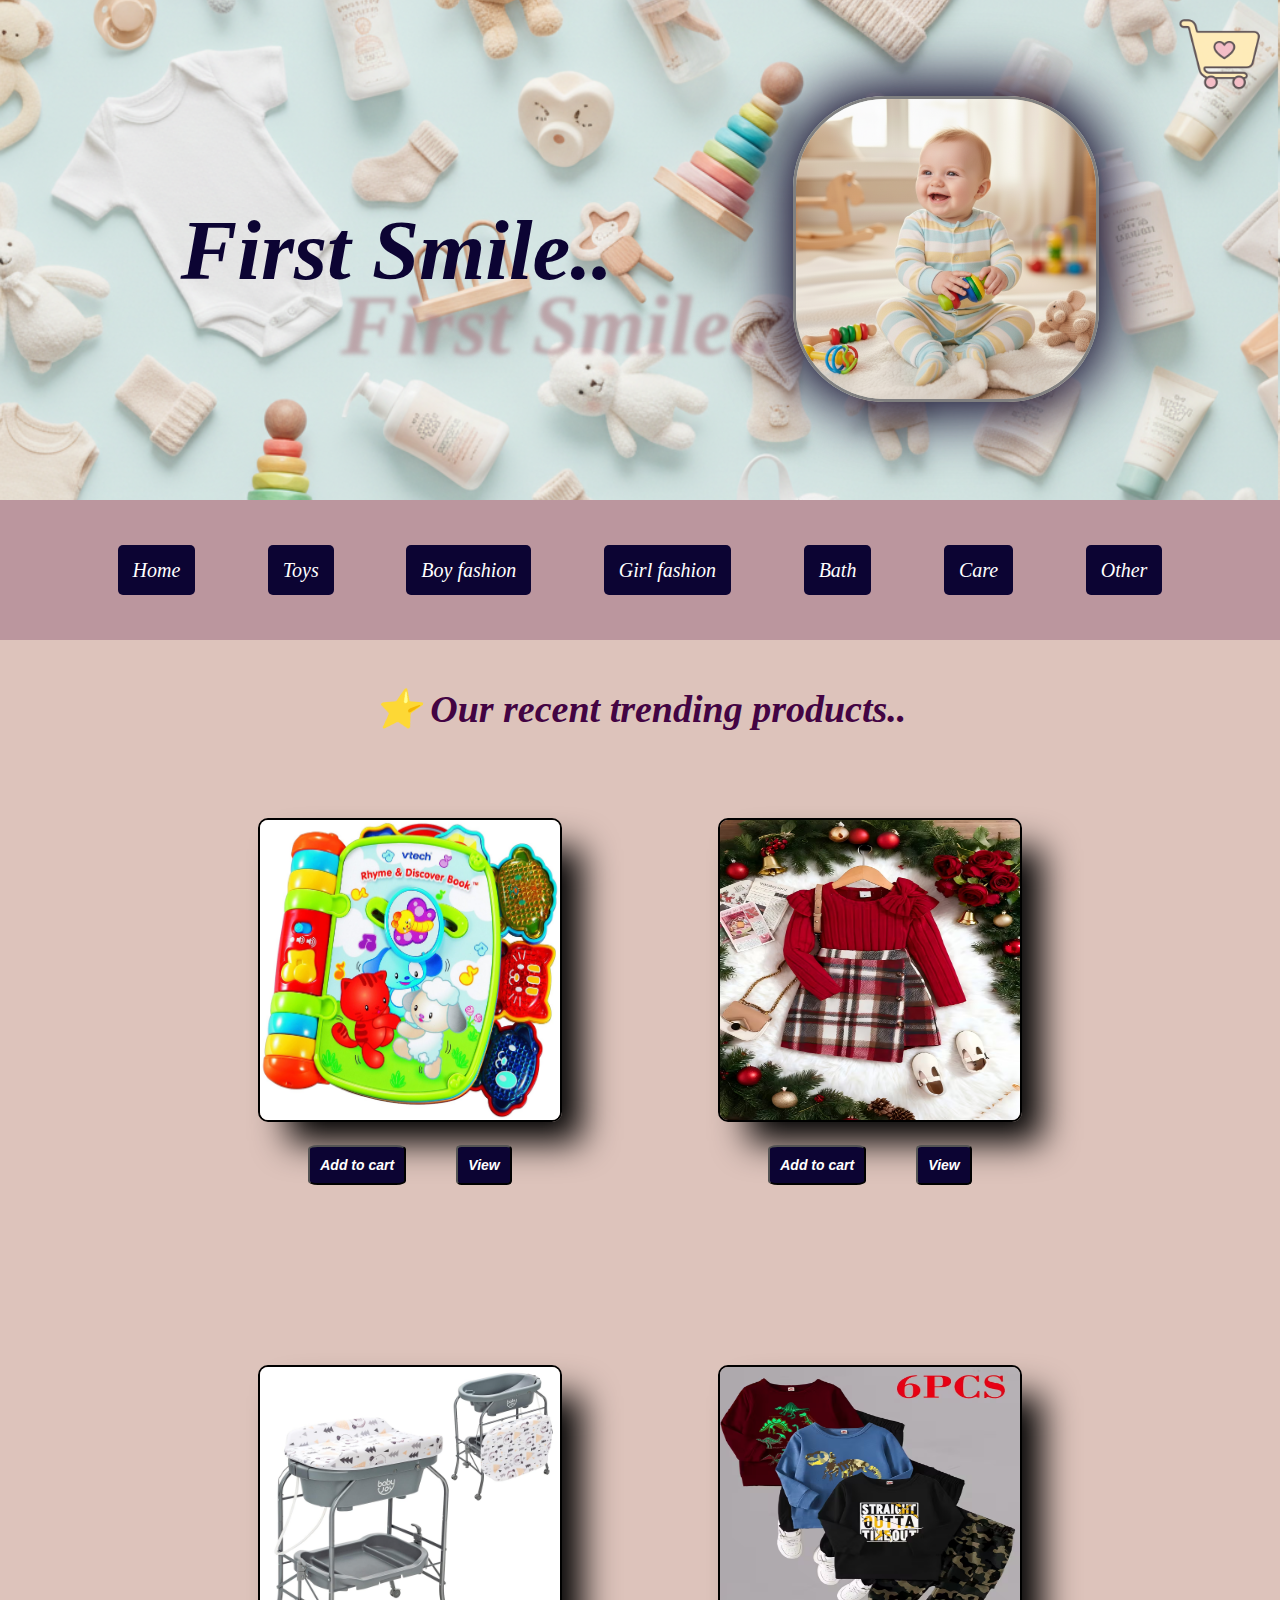
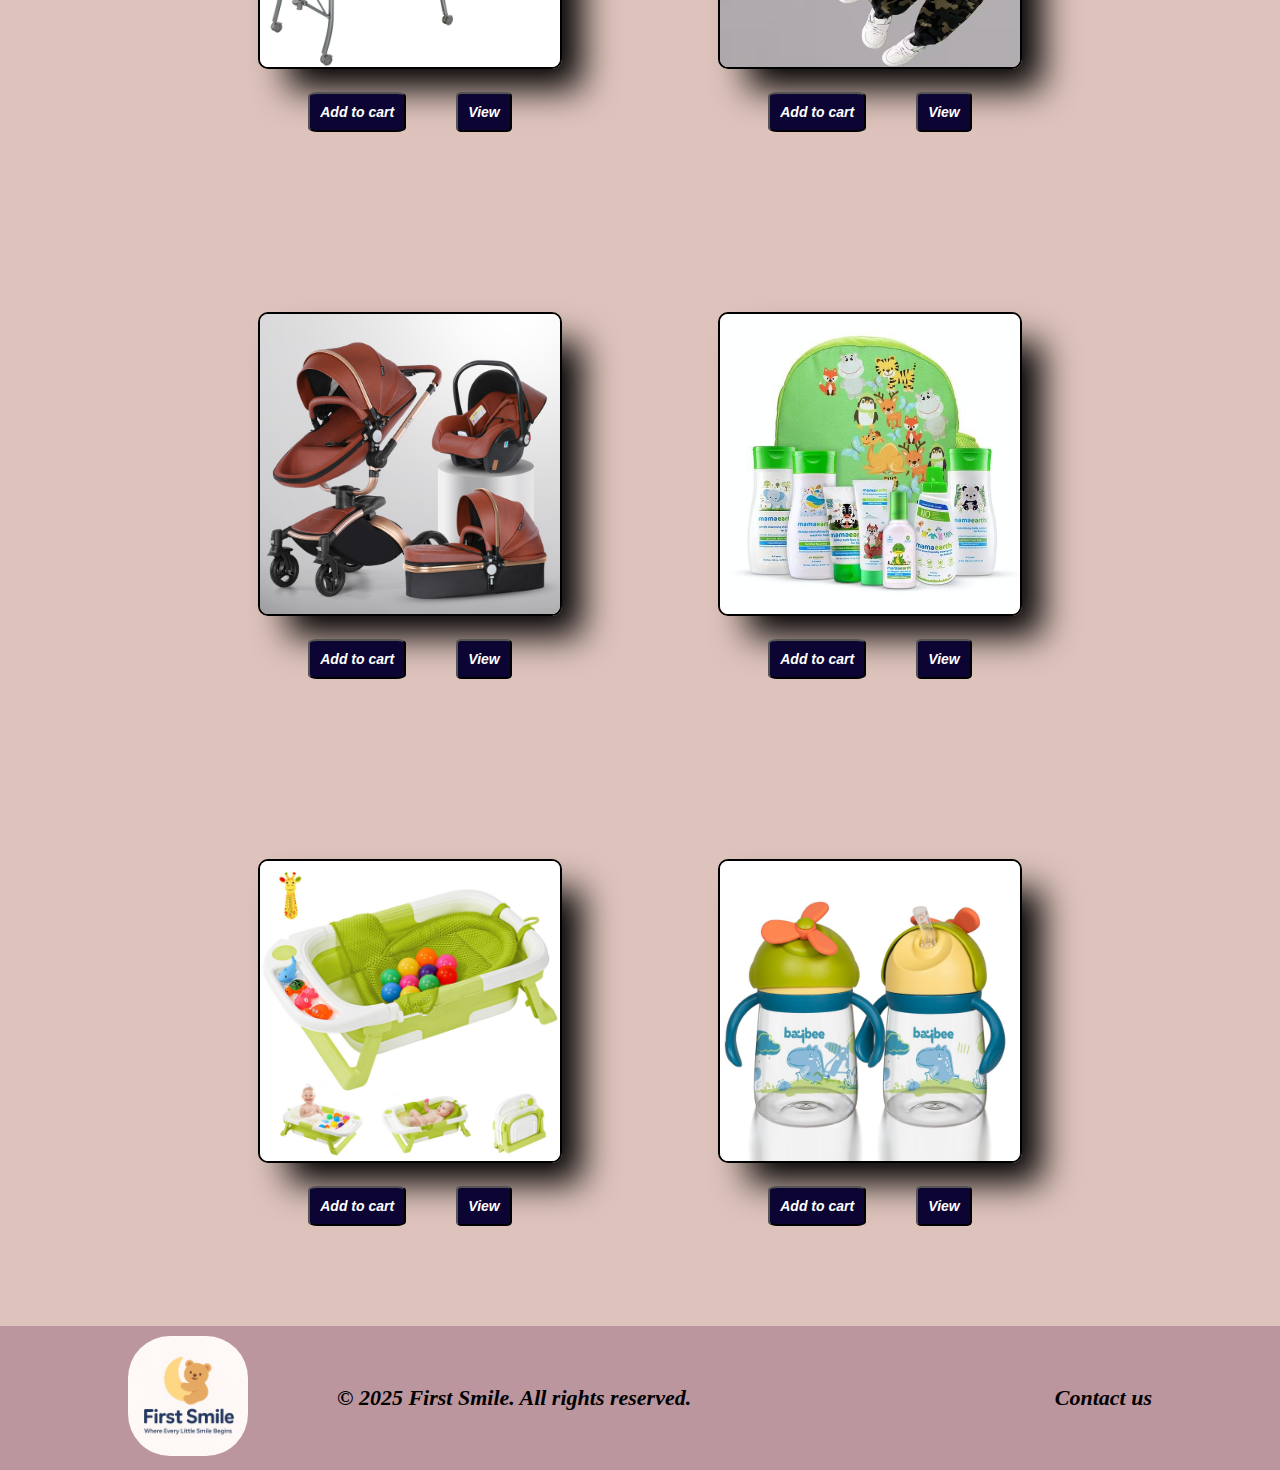
<file: index.html>
<!DOCTYPE html>
<html lang="en">
  <head>
    <meta charset="UTF-8" />
    <meta name="viewport" content="width=device-width, initial-scale=1.0" />
    <title>Multipage Website</title>
    <link rel="stylesheet" href="./assets/css/reset.css" />
    <link rel="stylesheet" href="./assets/css/style.css" />
  </head>
  <body>
    <header>
      <div class="banner-image">
        <div class="banner-name">First Smile..</div>
        <div class="baby-image">
          <img src="./assets/images/baby.png" alt="baby_image" />
        </div>
        <div class="cart">
          <img src="./assets/images/cart.png" alt="cart" />
        </div>
      </div>
      <nav class="navigations">
        <a href="index.html">Home</a>
        <a href="toys.html">Toys</a>
        <a href="boys.html">Boy fashion</a>
        <a href="girls.html">Girl fashion</a>
        <a href="bath.html">Bath</a>
        <a href="care.html">Care</a>
        <a href="other.html">Other</a>
      </nav>
    </header>
    <main>
      <section class="trending">
        <div class="trending-heading">Our recent trending products..</div>
        <div class="trending-products products">
          <div>
            <img src="./assets/images/toys/toy1.jpg" alt="toy" />
            <div class="buttons">
              <button class="add">Add to cart</button>
              <button class="view">View</button>
            </div>
          </div>
          <div>
            <img src="./assets/images/girls/girl5.png" alt="girl" />
            <div class="buttons">
              <button class="add">Add to cart</button>
              <button class="view">View</button>
            </div>
          </div>
          <div>
            <img src="./assets/images/bath/bath6.png" alt="bath" />
            <div class="buttons">
              <button class="add">Add to cart</button>
              <button class="view">View</button>
            </div>
          </div>
          <div>
            <img src="./assets/images/boys/boy5.png" alt="boy" />
            <div class="buttons">
              <button class="add">Add to cart</button>
              <button class="view">View</button>
            </div>
          </div>
          <div>
            <img src="./assets/images/other/other1.jpg" alt="other" />
            <div class="buttons">
              <button class="add">Add to cart</button>
              <button class="view">View</button>
            </div>
          </div>
          <div>
            <img src="./assets/images/care/care1.png" alt="care" />
            <div class="buttons">
              <button class="add">Add to cart</button>
              <button class="view">View</button>
            </div>
          </div>
          <div>
            <img src="./assets/images/bath/bath4.png" alt="bath" />
            <div class="buttons">
              <button class="add">Add to cart</button>
              <button class="view">View</button>
            </div>
          </div>
          <div>
            <img src="./assets/images/other/other6.jpg" alt="other" />
            <div class="buttons">
              <button class="add">Add to cart</button>
              <button class="view">View</button>
            </div>
          </div>
        </div>
      </section>
    </main>
    <footer>
      <div class="footer">
        <div class="footer-content">
          <div class="logo">
            <img src="./assets/images/logo.png" alt="logo" />
          </div>
          <div class="copyright">
            &copy; 2025 First Smile. All rights reserved.
          </div>
        </div>
        <div><a href="contact.html">Contact us</a></div>
      </div>
    </footer>
  </body>
</html>
</file>
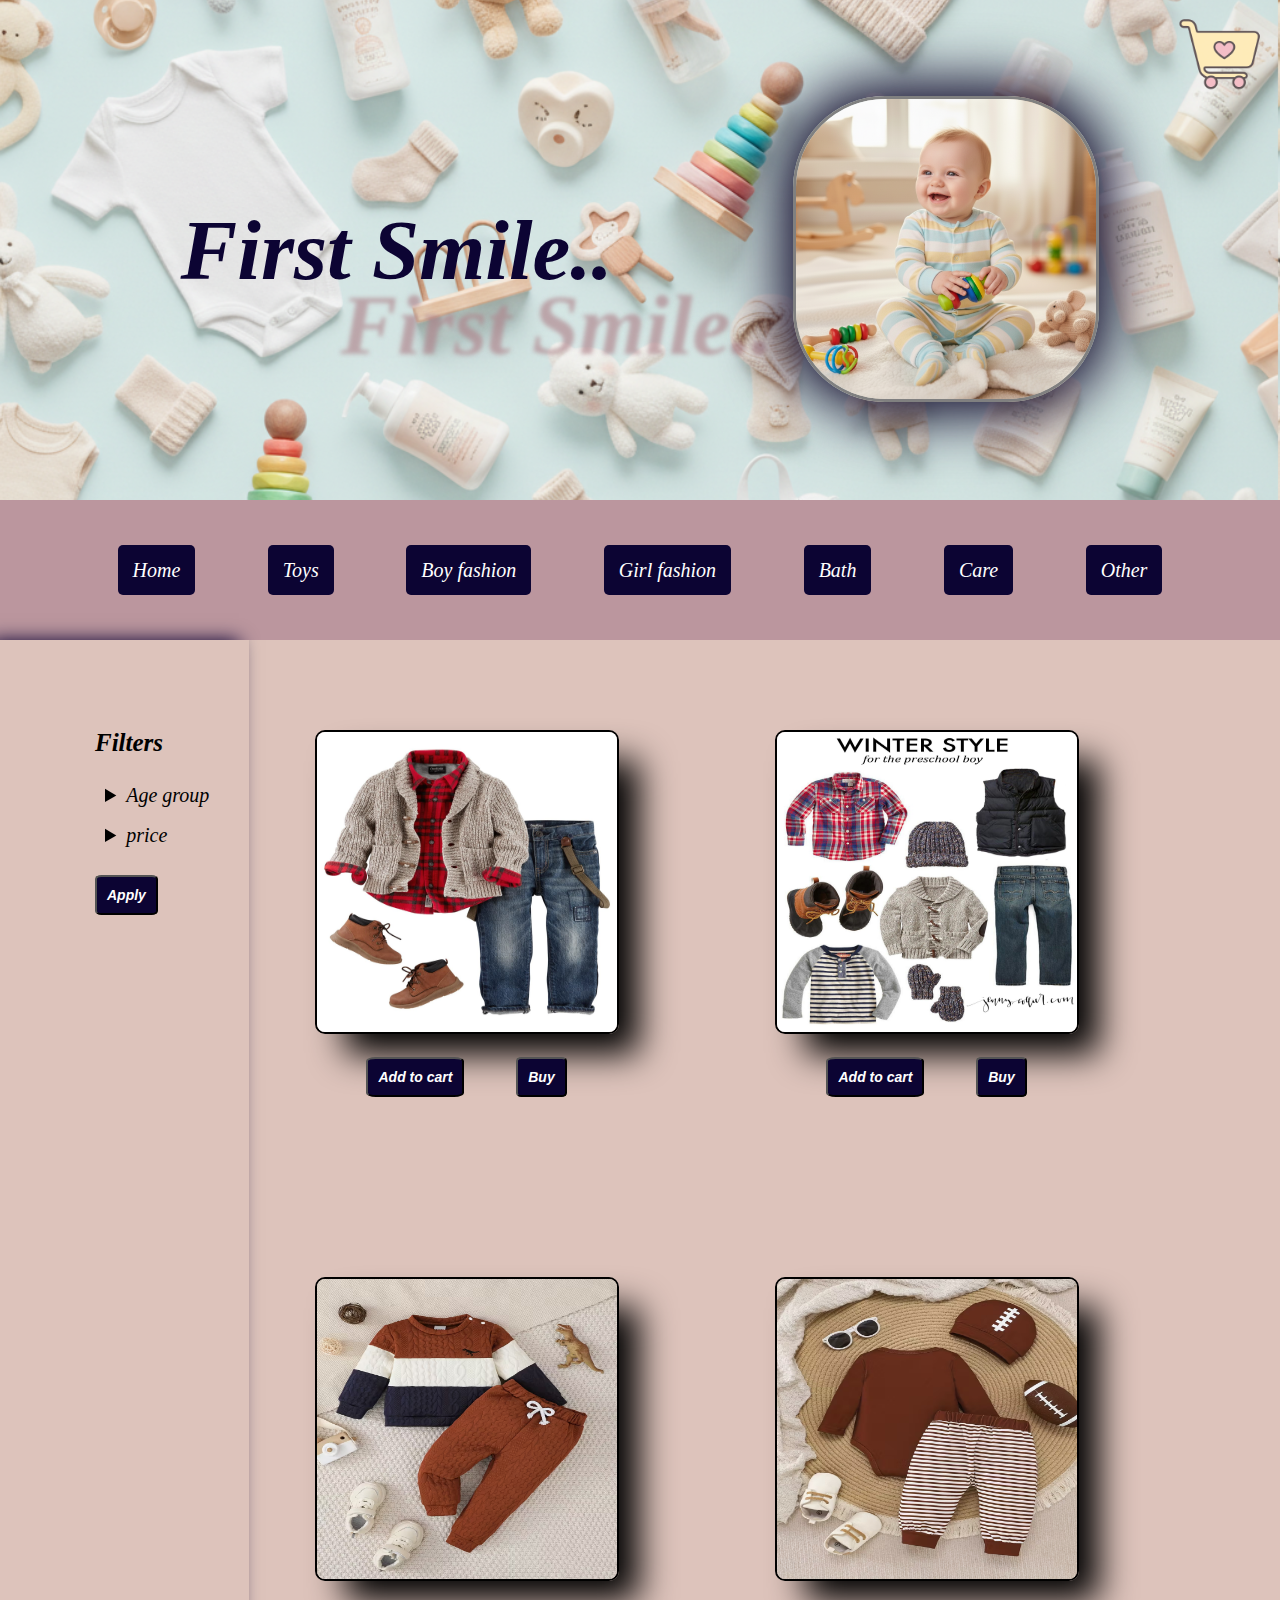
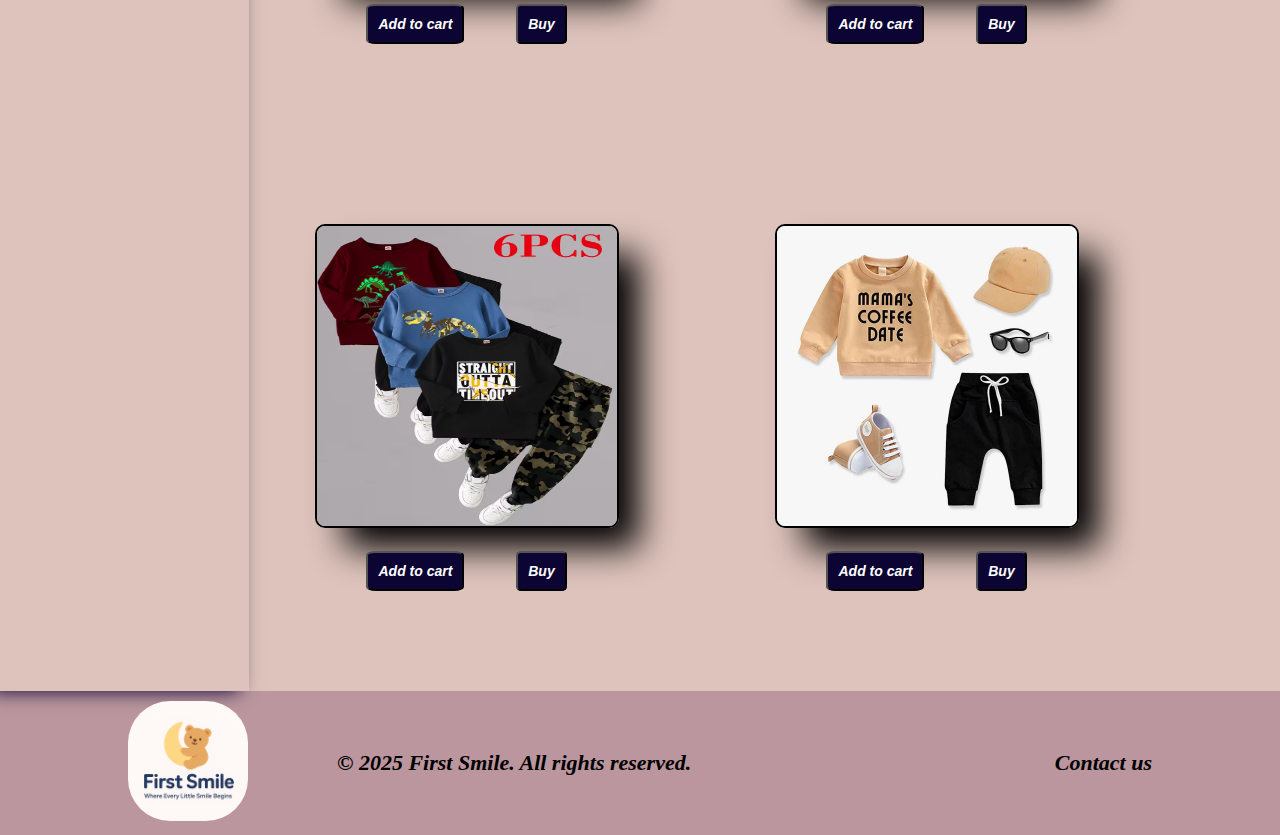
<file: boys.html>
<!DOCTYPE html>
<html lang="en">
  <head>
    <meta charset="UTF-8" />
    <meta name="viewport" content="width=device-width, initial-scale=1.0" />
    <title>Multipage Website</title>
    <link rel="stylesheet" href="./assets/css/reset.css" />
    <link rel="stylesheet" href="./assets/css/style.css" />
  </head>
  <body>
    <header>
      <div class="banner-image">
        <div class="banner-name">First Smile..</div>
        <div class="baby-image">
          <img src="./assets/images/baby.png" alt="baby_image" />
        </div>
        <div class="cart">
          <img src="./assets/images/cart.png" alt="cart" />
        </div>
      </div>
      <nav class="navigations">
        <a href="index.html">Home</a>
        <a href="toys.html">Toys</a>
        <a href="boys.html">Boy fashion</a>
        <a href="girls.html">Girl fashion</a>
        <a href="bath.html">Bath</a>
        <a href="care.html">Care</a>
        <a href="other.html">Other</a>
      </nav>
    </header>
    <main>
      <aside class="boys-aside aside">
        <div class="filters">Filters</div>
        <ul>
          <li>
            <details>
              <summary>Age group</summary>
              <div class="checkbox-content">
                <label for="age"
                  ><input type="checkbox" name="age" value="0-1" /> 0 - 1</label
                >
              </div>
              <div class="checkbox-content">
                <label for="age"
                  ><input type="checkbox" name="age" value="1-3" /> 1 - 3</label
                >
              </div>
              <div class="checkbox-content">
                <label for="age"
                  ><input type="checkbox" name="age" value="3-6" /> 3 - 6</label
                >
              </div>
            </details>
          </li>

          <li>
            <details>
              <summary>price</summary>
              <div class="checkbox-content">
                <label for="price"
                  ><input type="checkbox" name="price" value="20" />under
                  £20</label
                >
              </div>
              <div class="checkbox-content">
                <label for="price"
                  ><input type="checkbox" name="price" value="20-100" />£20 -
                  £100</label
                >
              </div>
              <div class="checkbox-content">
                <label for="price"
                  ><input type="checkbox" name="price" value="100" /> above
                  £100</label
                >
              </div>
            </details>
          </li>
        </ul>
        <button class="apply">Apply</button>
      </aside>

      <section class="boys-products products">
        <div>
          <img src="./assets/images/boys/boy1.jpg" alt="boy" />
          <div class="buttons">
            <button class="add">Add to cart</button>
            <button class="buy">Buy</button>
          </div>
        </div>
        <div>
          <img src="./assets/images/boys/boy2.jpg" alt="boy" />
          <div class="buttons">
            <button class="add">Add to cart</button>
            <button class="buy">Buy</button>
          </div>
        </div>
        <div>
          <img src="./assets/images/boys/boy3.png" alt="boy" />
          <div class="buttons">
            <button class="add">Add to cart</button>
            <button class="buy">Buy</button>
          </div>
        </div>
        <div>
          <img src="./assets/images/boys/boy4.png" alt="boy" />
          <div class="buttons">
            <button class="add">Add to cart</button>
            <button class="buy">Buy</button>
          </div>
        </div>
        <div>
          <img src="./assets/images/boys/boy5.png" alt="boy" />
          <div class="buttons">
            <button class="add">Add to cart</button>
            <button class="buy">Buy</button>
          </div>
        </div>
        <div>
          <img src="./assets/images/boys/boy6.png" alt="boy" />
          <div class="buttons">
            <button class="add">Add to cart</button>
            <button class="buy">Buy</button>
          </div>
        </div>
      </section>
    </main>
    <footer>
      <div class="footer">
        <div class="footer-content">
          <div class="logo">
            <img src="./assets/images/logo.png" alt="logo" />
          </div>
          <div class="copyright">
            &copy; 2025 First Smile. All rights reserved.
          </div>
        </div>
        <div><a href="contact.html">Contact us</a></div>
      </div>
    </footer>
  </body>
</html>
</file>
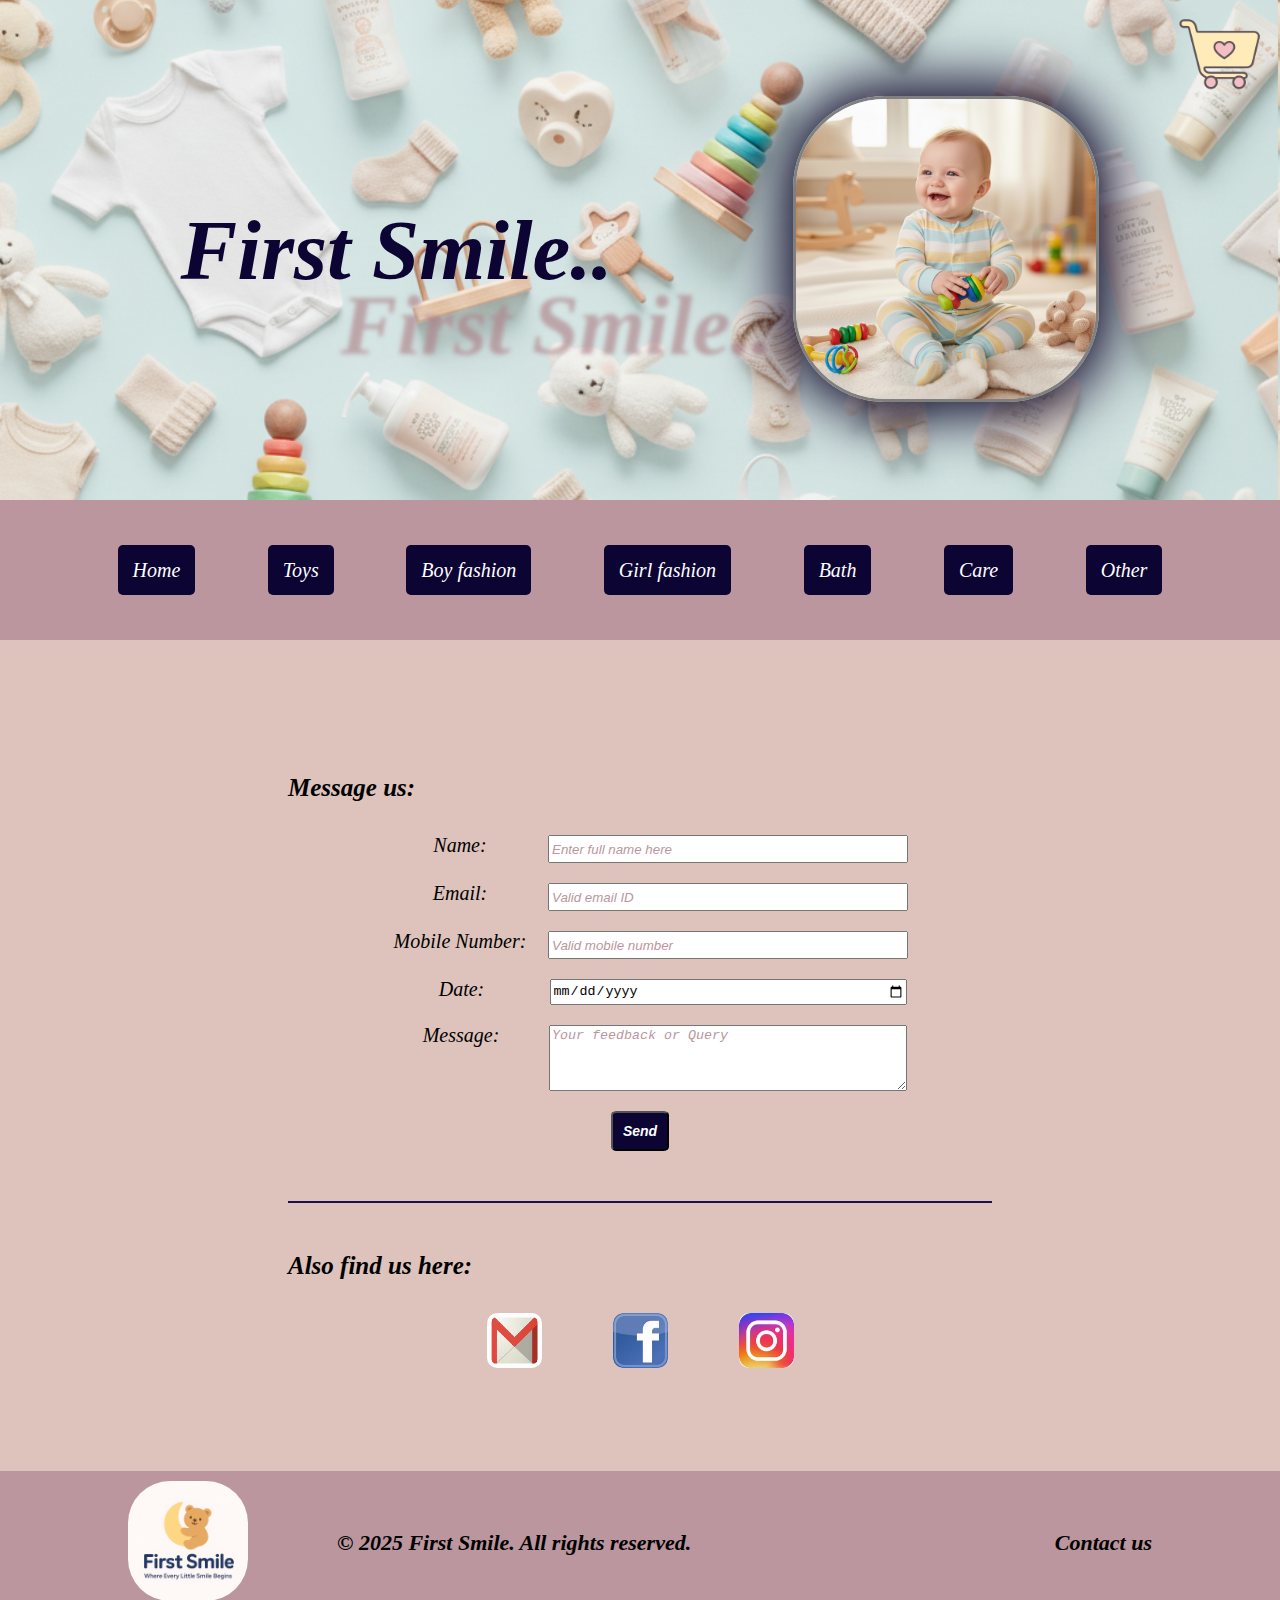
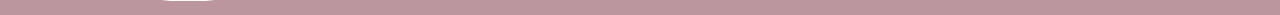
<file: contact.html>
<!DOCTYPE html>
<html lang="en">
  <head>
    <meta charset="UTF-8" />
    <meta name="viewport" content="width=device-width, initial-scale=1.0" />
    <title>Multipage Website</title>
    <link rel="stylesheet" href="./assets/css/reset.css" />
    <link rel="stylesheet" href="./assets/css/style.css" />
  </head>
  <body>
    <header>
      <div class="banner-image">
        <div class="banner-name">First Smile..</div>
        <div class="baby-image">
          <img src="./assets/images/baby.png" alt="baby_image" />
        </div>
        <div class="cart">
          <img src="./assets/images/cart.png" alt="cart" />
        </div>
      </div>
      <nav class="navigations">
        <a href="index.html">Home</a>
        <a href="toys.html">Toys</a>
        <a href="boys.html">Boy fashion</a>
        <a href="girls.html">Girl fashion</a>
        <a href="bath.html">Bath</a>
        <a href="care.html">Care</a>
        <a href="other.html">Other</a>
      </nav>
    </header>
    <main>
      <div class="content">
        <div class="heading-text">Message us:</div>
        <form class="contact-form">
          <div class="form-elements">
            <div class="form-group">
              <label for="name">Name:</label>
              <input
                type="text"
                placeholder="Enter full name here"
                id="name"
                name="name"
                required
              />
            </div>

            <div class="form-group">
              <label for="email">Email:</label>
              <input
                type="email"
                placeholder="Valid email ID"
                id="email"
                name="email"
                required
              />
            </div>

            <div class="form-group">
              <label for="mobile">Mobile Number:</label>
              <input
                type="tel"
                placeholder="Valid mobile number"
                id="mobile"
                name="mobile"
                required
              />
            </div>

            <div class="form-group">
              <label for="date">Date:</label>
              <input type="date" id="date" name="date" required />
            </div>

            <div class="form-group">
              <label for="message">Message:</label>
              <textarea
                placeholder="Your feedback or Query"
                id="message"
                name="message"
                rows="4"
                required
              ></textarea>
            </div>
          </div>
          <button type="submit">Send</button>
        </form>
        <hr />
        <section>
          <div class="heading-text">Also find us here:</div>
          <div class="social-media">
            <a href="mailto:mamtadhone9@gmail.com" target="_blank"
              ><img src="./assets/images/email.jfif" alt="LinkedIn"
            /></a>
            <a href="https://www.facebook.com/mamta.dhone.98" target="_blank"
              ><img src="./assets/images/fb.jpeg" alt="Facebook"
            /></a>
            <a href="https://www.instagram.com/dhonemamta/" target="_blank"
              ><img src="./assets/images/instagram.jpeg" alt="Instagram"
            /></a>
          </div>
        </section>
      </div>
    </main>
    <footer>
      <div class="footer">
        <div class="footer-content">
          <div class="logo">
            <img src="./assets/images/logo.png" alt="logo" />
          </div>
          <div class="copyright">
            &copy; 2025 First Smile. All rights reserved.
          </div>
        </div>
        <div><a href="contact.html">Contact us</a></div>
      </div>
    </footer>
  </body>
</html>
</file>
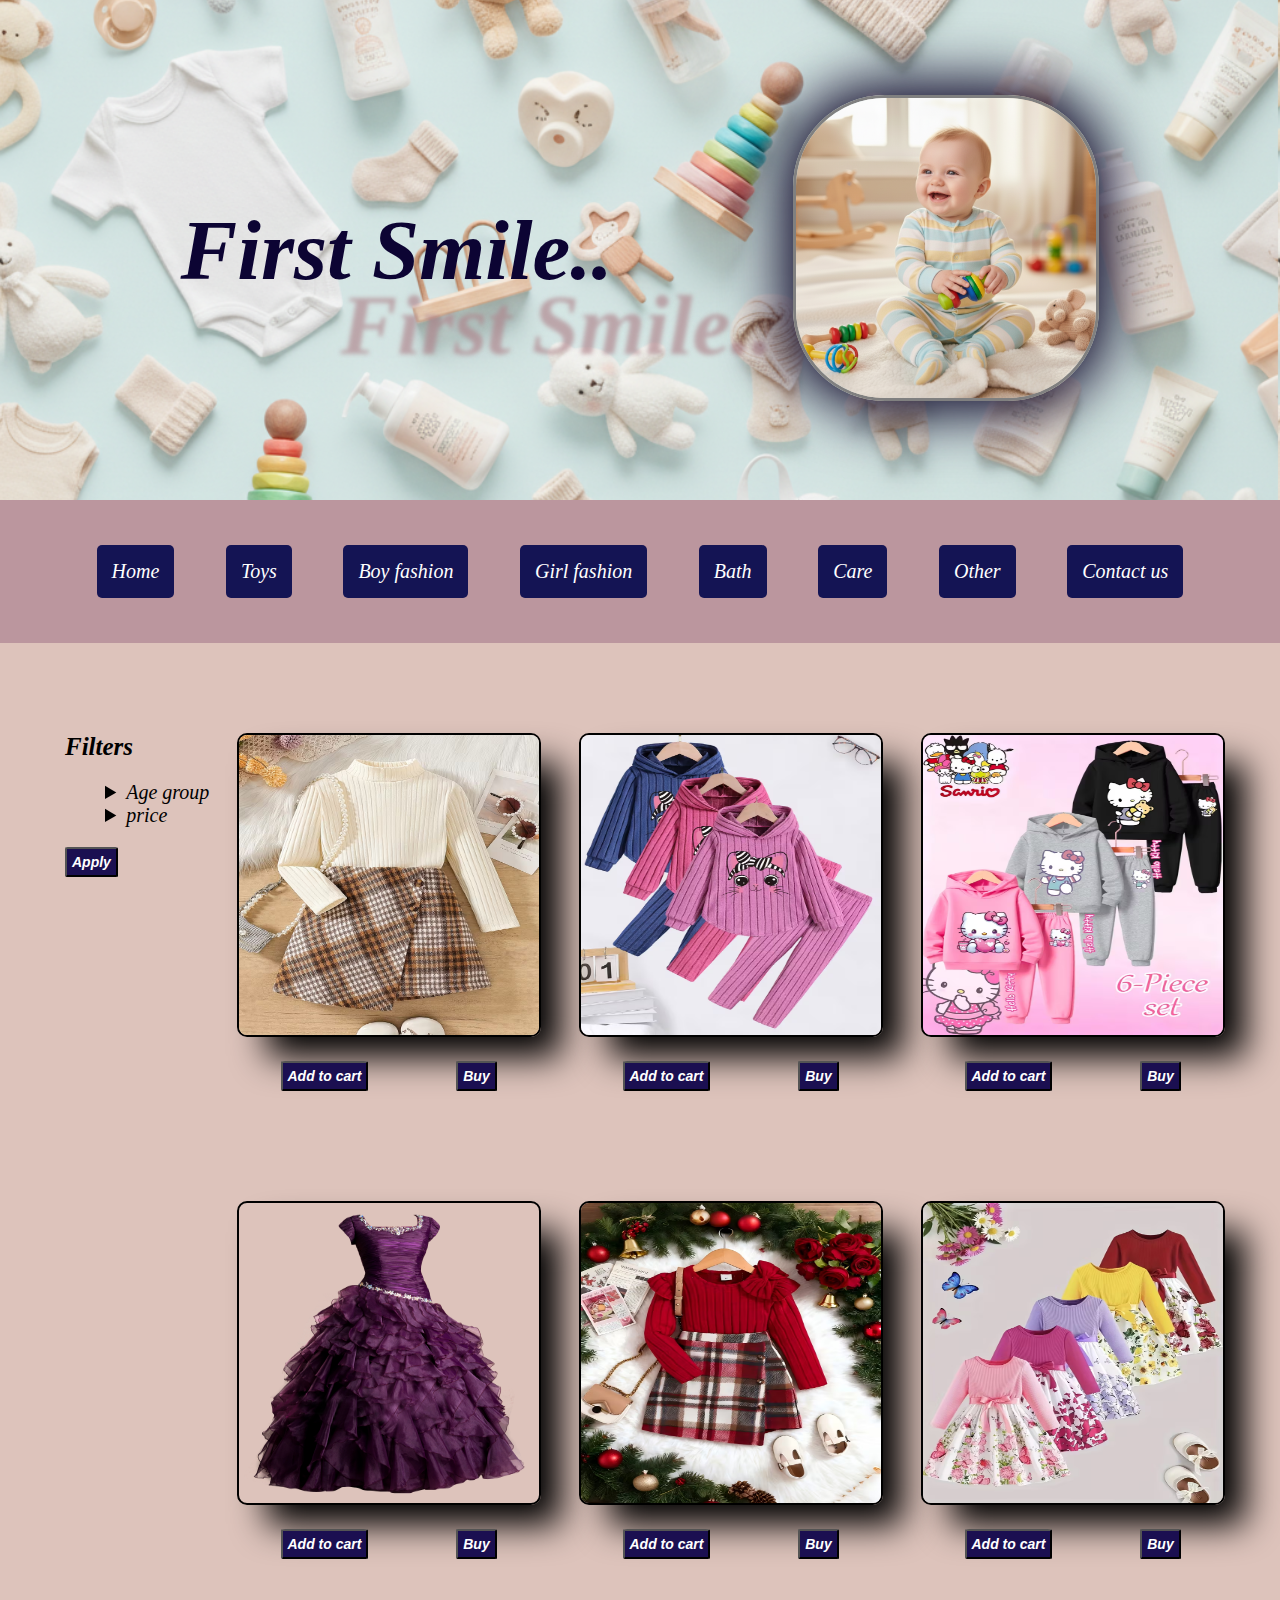
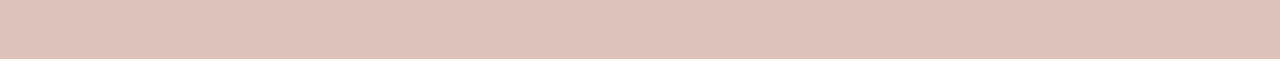
<file: girls.html>
<!DOCTYPE html>
<html lang="en">
  <head>
    <meta charset="UTF-8" />
    <meta name="viewport" content="width=device-width, initial-scale=1.0" />
    <title>Multipage Website</title>
    <link rel="stylesheet" href="./assets/style.css" />
  </head>
  <body>
    <header>
      <div class="banner-image">
        <div class="banner-name">First Smile..</div>
        <div class="baby-image">
          <img src="assets/images/baby.png" alt="baby_image" />
        </div>
      </div>
      <nav class="navigations">
        <a href="index.html">Home</a>
        <a href="toys.html">Toys</a>
        <a href="boys.html">Boy fashion</a>
        <a href="girls.html">Girl fashion</a>
        <a href="bath.html">Bath</a>
        <a href="care.html">Care</a>
        <a href="other.html">Other</a>
        <a href="contact.html">Contact us</a>
      </nav>
    </header>
    <main>
      <aside class="girls-aside aside">
        <div class="filters">Filters</div>
        <ul>
          <li>
            <details>
              <summary>Age group</summary>
              <div class="checkbox-content">
                <label for="age"
                  ><input type="checkbox" name="age" value="0-1" /> 0 - 1</label
                >
              </div>
              <div class="checkbox-content">
                <label for="age"
                  ><input type="checkbox" name="age" value="1-3" /> 1 - 3</label
                >
              </div>
              <div class="checkbox-content">
                <label for="age"
                  ><input type="checkbox" name="age" value="3-6" /> 3 - 6</label
                >
              </div>
            </details>
          </li>

          <li>
            <details>
              <summary>price</summary>
              <div class="checkbox-content">
                <label for="price"
                  ><input type="checkbox" name="price" value="20" />under
                  £20</label
                >
              </div>
              <div class="checkbox-content">
                <label for="price"
                  ><input type="checkbox" name="price" value="20-100" />£20 -
                  £100</label
                >
              </div>
              <div class="checkbox-content">
                <label for="price"
                  ><input type="checkbox" name="price" value="100" /> above
                  £100</label
                >
              </div>
            </details>
          </li>
        </ul>
        <button class="apply">Apply</button>
      </aside>

      <section class="girls-products products">
        <div>
          <img src="assets/images/girls/girl1.png" alt="girl" />
          <div class="buttons">
            <button class="add">Add to cart</button>
            <button class="buy">Buy</button>
          </div>
        </div>
        <div>
          <img src="assets/images/girls/girl2.png" alt="girl" />
          <div class="buttons">
            <button class="add">Add to cart</button>
            <button class="buy">Buy</button>
          </div>
        </div>
        <div>
          <img src="assets/images/girls/girl3.png" alt="girl" />
          <div class="buttons">
            <button class="add">Add to cart</button>
            <button class="buy">Buy</button>
          </div>
        </div>
        <div>
          <img src="assets/images/girls/girl4.png" alt="girl" />
          <div class="buttons">
            <button class="add">Add to cart</button>
            <button class="buy">Buy</button>
          </div>
        </div>
        <div>
          <img src="assets/images/girls/girl5.png" alt="girl" />
          <div class="buttons">
            <button class="add">Add to cart</button>
            <button class="buy">Buy</button>
          </div>
        </div>
        <div>
          <img src="assets/images/girls/girl6.png" alt="girl" />
          <div class="buttons">
            <button class="add">Add to cart</button>
            <button class="buy">Buy</button>
          </div>
        </div>
      </section>
    </main>
    <footer></footer>
  </body>
</html>
</file>
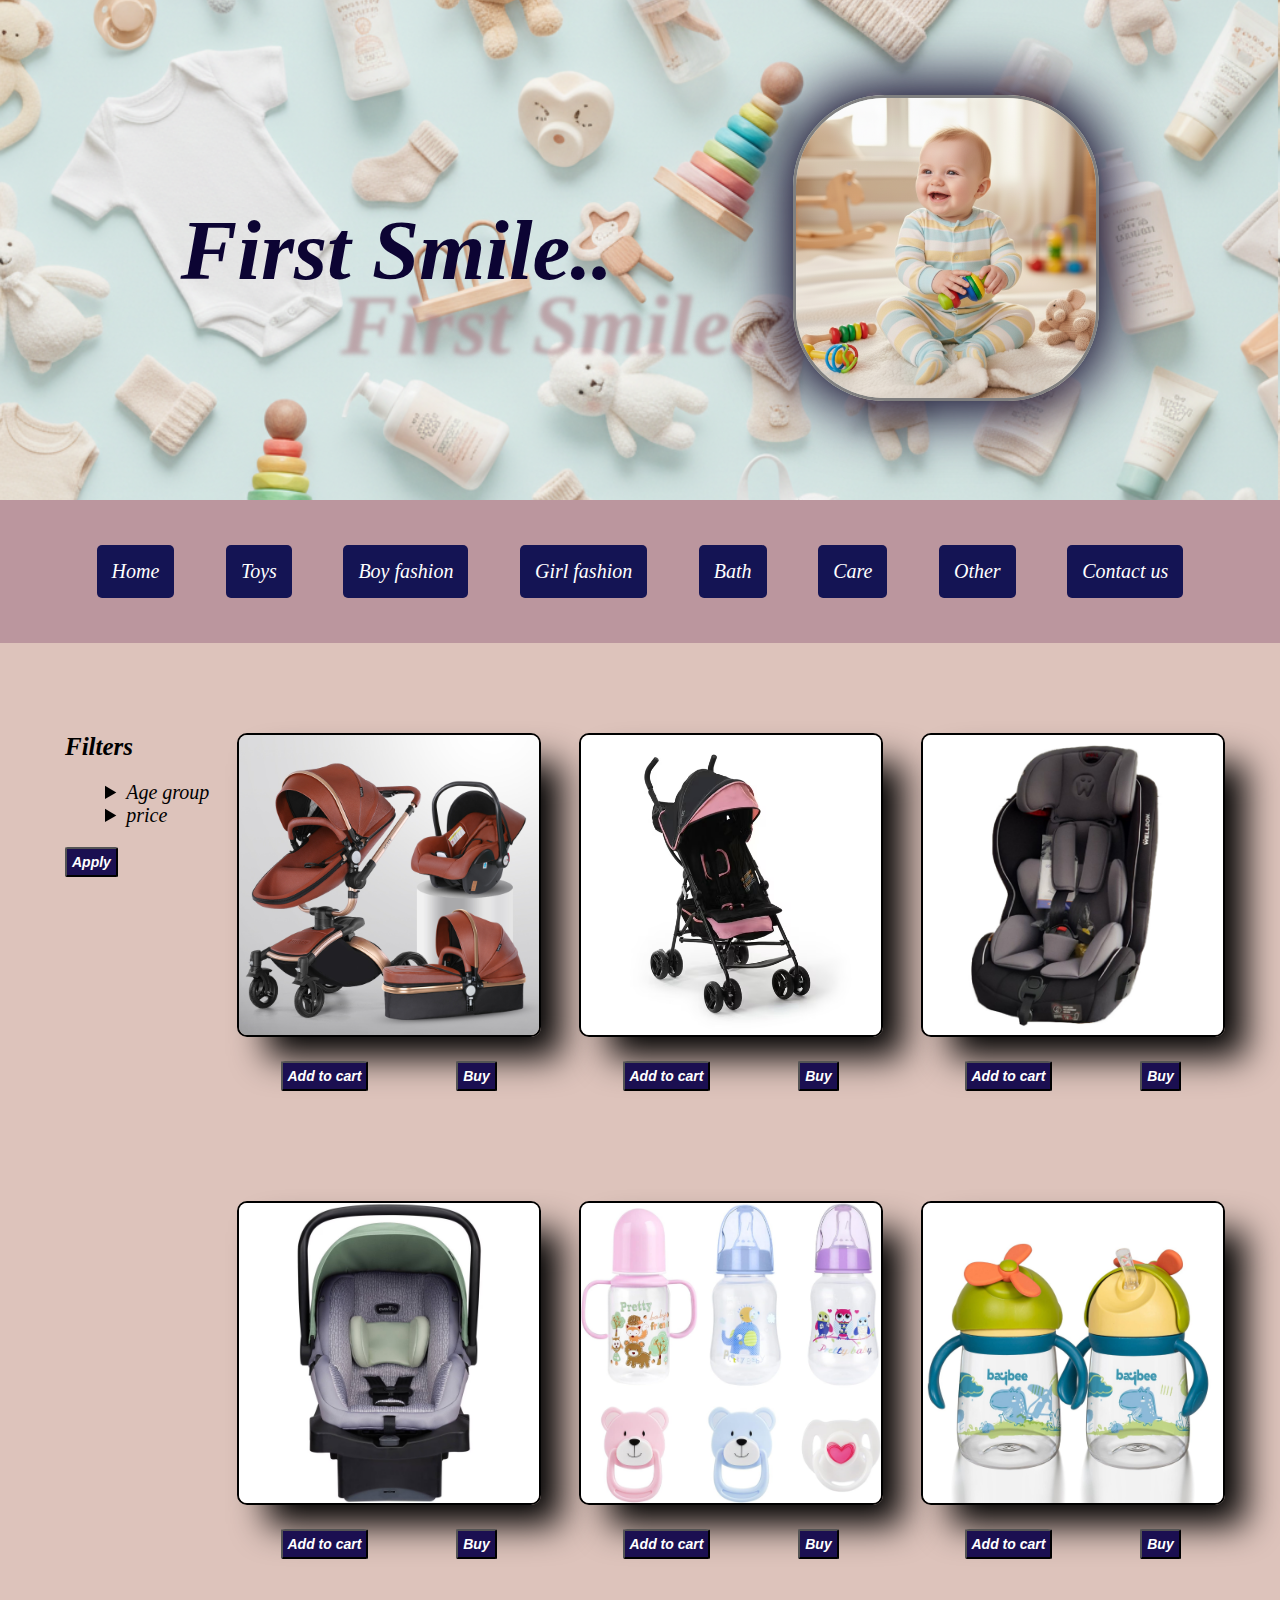
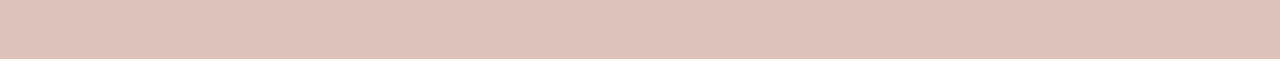
<file: other.html>
<!DOCTYPE html>
<html lang="en">
  <head>
    <meta charset="UTF-8" />
    <meta name="viewport" content="width=device-width, initial-scale=1.0" />
    <title>Multipage Website</title>
    <link rel="stylesheet" href="./assets/style.css" />
  </head>
  <body>
    <header>
      <div class="banner-image">
        <div class="banner-name">First Smile..</div>
        <div class="baby-image">
          <img src="./assets/images/baby.png" alt="baby_image" />
        </div>
      </div>
      <nav class="navigations">
        <a href="index.html">Home</a>
        <a href="toys.html">Toys</a>
        <a href="boys.html">Boy fashion</a>
        <a href="girls.html">Girl fashion</a>
        <a href="bath.html">Bath</a>
        <a href="care.html">Care</a>
        <a href="other.html">Other</a>
        <a href="contact.html">Contact us</a>
      </nav>
    </header>
    <main>
      <aside class="other-aside aside">
        <div class="filters">Filters</div>
        <ul>
          <li>
            <details>
              <summary>Age group</summary>
              <div class="checkbox-content">
                <label for="age"
                  ><input type="checkbox" name="age" value="0-1" /> 0 - 1</label
                >
              </div>
              <div class="checkbox-content">
                <label for="age"
                  ><input type="checkbox" name="age" value="1-3" /> 1 - 3</label
                >
              </div>
              <div class="checkbox-content">
                <label for="age"
                  ><input type="checkbox" name="age" value="3-6" /> 3 - 6</label
                >
              </div>
            </details>
          </li>

          <li>
            <details>
              <summary>price</summary>
              <div class="checkbox-content">
                <label for="price"
                  ><input type="checkbox" name="price" value="20" />under
                  £20</label
                >
              </div>
              <div class="checkbox-content">
                <label for="price"
                  ><input type="checkbox" name="price" value="20-100" />£20 -
                  £100</label
                >
              </div>
              <div class="checkbox-content">
                <label for="price"
                  ><input type="checkbox" name="price" value="100" /> above
                  £100</label
                >
              </div>
            </details>
          </li>
        </ul>
        <button class="apply">Apply</button>
      </aside>

      <section class="other-products products">
        <div>
          <img src="./assets/images/other/other1.jpg" alt="other" />
          <div class="buttons">
            <button class="add">Add to cart</button>
            <button class="buy">Buy</button>
          </div>
        </div>
        <div>
          <img src="./assets/images/other/other2.jpg" alt="other" />
          <div class="buttons">
            <button class="add">Add to cart</button>
            <button class="buy">Buy</button>
          </div>
        </div>
        <div>
          <img src="./assets/images/other/other3.jpg" alt="other" />
          <div class="buttons">
            <button class="add">Add to cart</button>
            <button class="buy">Buy</button>
          </div>
        </div>
        <div>
          <img src="./assets/images/other/other4.jpg" alt="other" />
          <div class="buttons">
            <button class="add">Add to cart</button>
            <button class="buy">Buy</button>
          </div>
        </div>
        <div>
          <img src="./assets/images/other/other5.jpg" alt="other" />
          <div class="buttons">
            <button class="add">Add to cart</button>
            <button class="buy">Buy</button>
          </div>
        </div>
        <div>
          <img src="./assets/images/other/other6.jpg" alt="other" />
          <div class="buttons">
            <button class="add">Add to cart</button>
            <button class="buy">Buy</button>
          </div>
        </div>
      </section>
    </main>
    <footer></footer>
  </body>
</html>
</file>
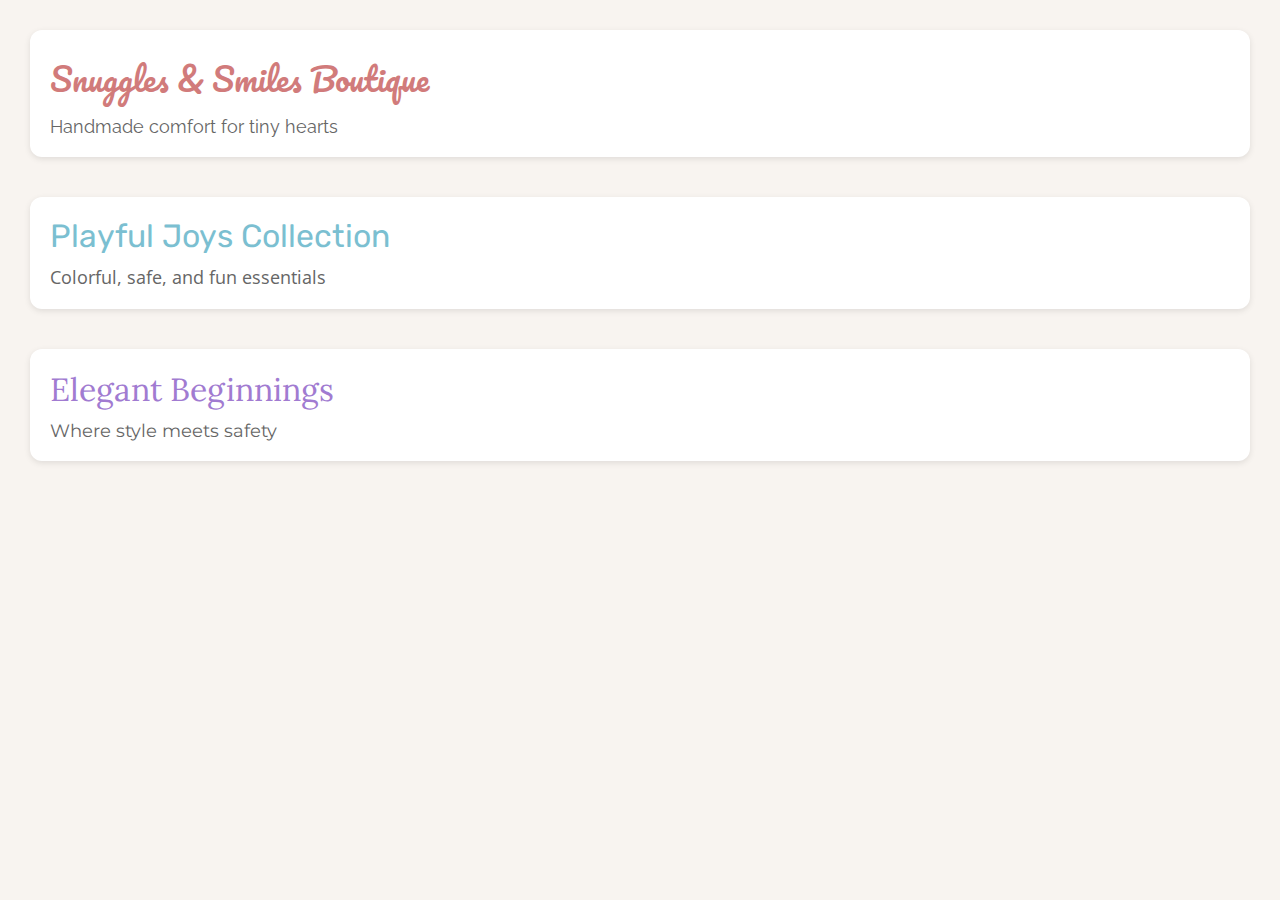
<file: assets/nre.html>
<!DOCTYPE html>
<html lang="en">
  <head>
    <meta charset="UTF-8" />
    <title>Alt Font Combos Baby Shop</title>
    <link
      href="https://fonts.googleapis.com/css2?family=Pacifico&family=Raleway:wght@400;700&family=Rubik:wght@500;700&family=Open+Sans:wght@400;600&family=Lora:wght@400;700&family=Montserrat:wght@400;600&display=swap"
      rel="stylesheet"
    />
    <style>
      body {
        background: #f8f4f0;
        color: #333;
        margin: 30px;
        font-family: "Open Sans", sans-serif;
      }
      .card {
        background: #fff;
        padding: 20px;
        margin-bottom: 40px;
        border-radius: 12px;
        box-shadow: 0 2px 6px rgba(0, 0, 0, 0.1);
      }
      .heading {
        font-size: 2rem;
        margin-bottom: 10px;
      }
      .sub {
        font-size: 1.1rem;
        color: #666;
      }

      /* Combo 1: Pacifico + Raleway */
      .combo1 .heading {
        font-family: "Pacifico", cursive;
        color: #d17b7b;
      }
      .combo1 .sub {
        font-family: "Raleway", sans-serif;
      }

      /* Combo 2: Rubik + Open Sans */
      .combo2 .heading {
        font-family: "Rubik", sans-serif;
        color: #7bbfd1;
      }
      .combo2 .sub {
        font-family: "Open Sans", sans-serif;
      }

      /* Combo 3: Lora + Montserrat */
      .combo3 .heading {
        font-family: "Lora", serif;
        color: #a17bd1;
      }
      .combo3 .sub {
        font-family: "Montserrat", sans-serif;
      }
    </style>
  </head>
  <body>
    <div class="card combo1">
      <div class="heading">Snuggles & Smiles Boutique</div>
      <div class="sub">Handmade comfort for tiny hearts</div>
    </div>

    <div class="card combo2">
      <div class="heading">Playful Joys Collection</div>
      <div class="sub">Colorful, safe, and fun essentials</div>
    </div>

    <div class="card combo3">
      <div class="heading">Elegant Beginnings</div>
      <div class="sub">Where style meets safety</div>
    </div>
  </body>
</html>
</file>
<file: assets/css/style.css>
/* *********************** CSS Variables ********************** */

:root {
  --black-color: #000000;
  --blue-color: #0c0433;
  --display-flex: flex;
  --font-20: 20px;
}

/* *********************** Common CSS ********************** */

body {
  text-align: center;
  margin: 0 auto;
  font-style: italic;
}

main {
  background-color: #ddc3bb;
  width: 100%;
  display: var(--display-flex);
}
main img {
  height: 300px;
  border-radius: 10px;
}

.products img:hover {
  transform: scale(1.1);
  box-shadow: 0px 0px 25px 8px #0a0133;
  cursor: pointer;
}

.trending-products.products {
  margin: 0 auto;
}

.products {
  width: 70%;
  display: var(--display-flex);
  flex-wrap: wrap;
  justify-content: space-evenly;
  padding-bottom: 100px;
  gap: 90px;
}

.products img {
  width: 300px;
  height: 300px;
  border: 2px solid var(--black-color);
  margin-top: 90px;
  box-shadow: 25px 25px 35px -5px var(--black-color);
}

main button {
  font-size: 14px;
  font-weight: bold;
  background-color: var(--blue-color);
  color: white;
  border-radius: 10%;
  font-style: italic;
  padding: 10px;
}

main button:hover {
  transform: scale(1.1);
  background-color: #ad92df;
  color: var(--black-color);
  box-shadow: 7px 7px 0 0 var(--black-color);
  cursor: pointer;
}

.products .buttons {
  display: var(--display-flex);
  justify-content: space-evenly;
  margin-top: 20px;
}

.aside {
  text-align: left;
  padding-left: 95px;
  width: 12%;
  box-shadow: -10px 0px 18px 0px #0a0133;
}

.aside ul {
  list-style-type: none;
  font-size: var(--font-20);
  padding: 20px 0px;
}

.aside ul li {
  padding: 10px;
}

.aside .filters {
  font-size: 25px;
  font-weight: bold;
  margin-top: 90px;
}

.checkbox-content {
  display: block;
  margin-top: 10px;
}

.banner-image {
  background-image: url("./../images/banner.png");
  width: 100%;
  height: 500px;
  background-size: cover;
  background-position: -2px -148px;
  display: var(--display-flex);
  justify-content: space-evenly;
  align-items: center;
}

.banner-name {
  font-size: 85px;
  font-weight: bold;
  color: var(--blue-color);
  text-shadow: 160px 75px 4px #ae828aa3;
  font-family: cursive;
}

.baby-image img {
  height: 300px;
  width: 300px;
  border-radius: 30%;
  border: 3px solid grey;
  box-shadow: 0px 0px 58px 13px #090325;
}

.cart {
  position: absolute;
  top: 5px;
  right: 10px;
}

.cart img {
  width: 100px;
  height: 100px;
}

nav {
  display: var(--display-flex);
  justify-content: space-evenly;
  flex-wrap: wrap;
  align-content: center;
  padding: 45px;
  background: #bb969e;
}

.navigations a {
  padding: 15px 15px;
  background-color: var(--blue-color);
  text-decoration: none;
  color: white;
  font-size: var(--font-20);
  border-radius: 5px;
}

.navigations a:hover {
  transform: scale(1.1);
  background-color: #ad92df;
  color: var(--black-color);
  box-shadow: 7px 7px 0 0 var(--black-color);
  cursor: pointer;
}

/*  ************************  Home  *********************** */

.trending-heading {
  font-size: 38px;
  color: #430443;
  padding-top: 50px;
  font-weight: bold;
}

.trending-heading::before {
  content: "⭐ ";
  color: gold;
}

.content {
  width: 55%;
  margin: 0 auto;
  font-size: var(--font-20);
  padding: 100px 0;
}

.form-group {
  display: var(--display-flex);
  margin-bottom: 20px;
  justify-content: center;
}

.form-elements label {
  width: 25%;
}

.form-elements input {
  width: 50%;
  height: 22px;
}

.form-elements input::placeholder {
  color: #bb969e;
  font-style: italic;
}

.form-elements textarea {
  width: 50%;
}

.form-elements textarea::placeholder {
  color: #bb969e;
  font-style: italic;
}

.social-media img:hover {
  transform: scale(1.1);
  box-shadow: 5px 5px 10px 1px var(--blue-color);
  cursor: pointer;
}

.content section img {
  width: 55px;
  height: 55px;
  margin: 0 33px;
}

.heading-text {
  font-size: 25px;
  font-weight: bold;
  margin: 35px 0;
  text-align: left;
}

.content hr {
  border: 1px solid #1b0f51;
  margin: 50px 0 50px 0;
}

/* ********************************************************************************* */

footer {
  background-color: #bb969e;
  font-size: 22px;
  font-weight: bold;
}

.footer {
  display: var(--display-flex);
  align-items: center;
  justify-content: space-between;
  width: 80%;
  margin: 0 auto;
  padding: 10px 0;
}

.footer img {
  width: 120px;
  height: 120px;
  border-radius: 35%;
}

.footer-content {
  display: var(--display-flex);
  align-items: center;
  width: 55%;
  justify-content: space-between;
}

footer a {
  text-decoration: none;
  color: var(--black-color);
}

footer a:hover {
  transform: scale(1.1);
  color: white;
  cursor: pointer;
  text-decoration: underline;
}
</file>
<file: assets/style.css>
body{
    text-align: center;
    margin: 0 auto;
    font-style: italic;
}


main{
    background-color: #ddc3bb;
    position: relative;
    width: 100%;
    display: flex;
}
main img{
    height: 300px;
    border-radius: 10px;
}

.products img:hover{
    transform: scale(1.1);
    box-shadow: 0px 0px 25px 8px #0a0133;
}

.trending-products.products{
    width: 100%;
}

.products{
    width: 80%;
    display: flex;
    flex-wrap: wrap;
    justify-content: space-evenly;
    padding-bottom: 100px;
    gap: 20px;
}

.products img{
    width: 300px;
    height: 300px;
    border: 2px solid black;
    margin-top: 90px;
    box-shadow: 25px 25px 35px -5px #000000;
}

main button{
    font-size: 14px;
    font-weight: bold;
    background-color: #1b0f51;
    color: white;
    border-radius: 5%;
    font-style: italic;
    padding: 5px;
}
main button:hover{
    transform: scale(1.1);
    background-color: #ad92df;
    color: black;
    box-shadow: 7px 7px 0 0 #21094e;
}

.products .buttons{
    display: flex;
    justify-content: space-around;
    margin-top: 20px;
}

.aside{
    text-align: left;
    padding-left: 65px;
    width: 12%;
    margin-top: 90px;
}


.aside ul{
    list-style-type: none;
    font-size: 20px;
}

.aside .filters{
    font-size: 25px;
    font-weight: bold;
}

.checkbox-content{
    display: block;
}

/*  ************************  Home  *********************** */

.banner-image{
    background-image: url(./images/banner.png);
    width: 100%;
    height: 500px;
    background-size: cover;
    background-position: -2px -148px;
        display: flex
;
    justify-content: space-evenly;
    align-items: center;
}

.banner-name{
    font-size: 85px;
    font-weight: bold;
    color: #0c0433;
    text-shadow: 160px 75px 4px #ae828aa3;
    font-family: cursive;
}

.baby-image img{
    height: 300px;
    width: 300px;
    border-radius: 30%;
    border: 3px solid grey;
    box-shadow: 0px 0px 58px 13px #090325;
}

nav{   display: flex;
    justify-content: space-evenly;
    flex-wrap: wrap;
    align-content: center;
    padding: 45px;
    background: #bb969e;
}

.navigations a{
    padding: 15px 15px;
    background-color: #141454;
    text-decoration: none;
    color: white;
    font-size: 20px;
    border-radius: 5px;
}

.navigations a:hover{
    transform: scale(1.1);
    background-color: #ad92df;
    color: black;
    box-shadow: 7px 7px 0 0 #21094e;
}

.trending-heading{
    font-size: 38px;
    color: #430443;
    padding-top: 50px;
    font-weight: bold;
    text-decoration: underline;
}
</file>
